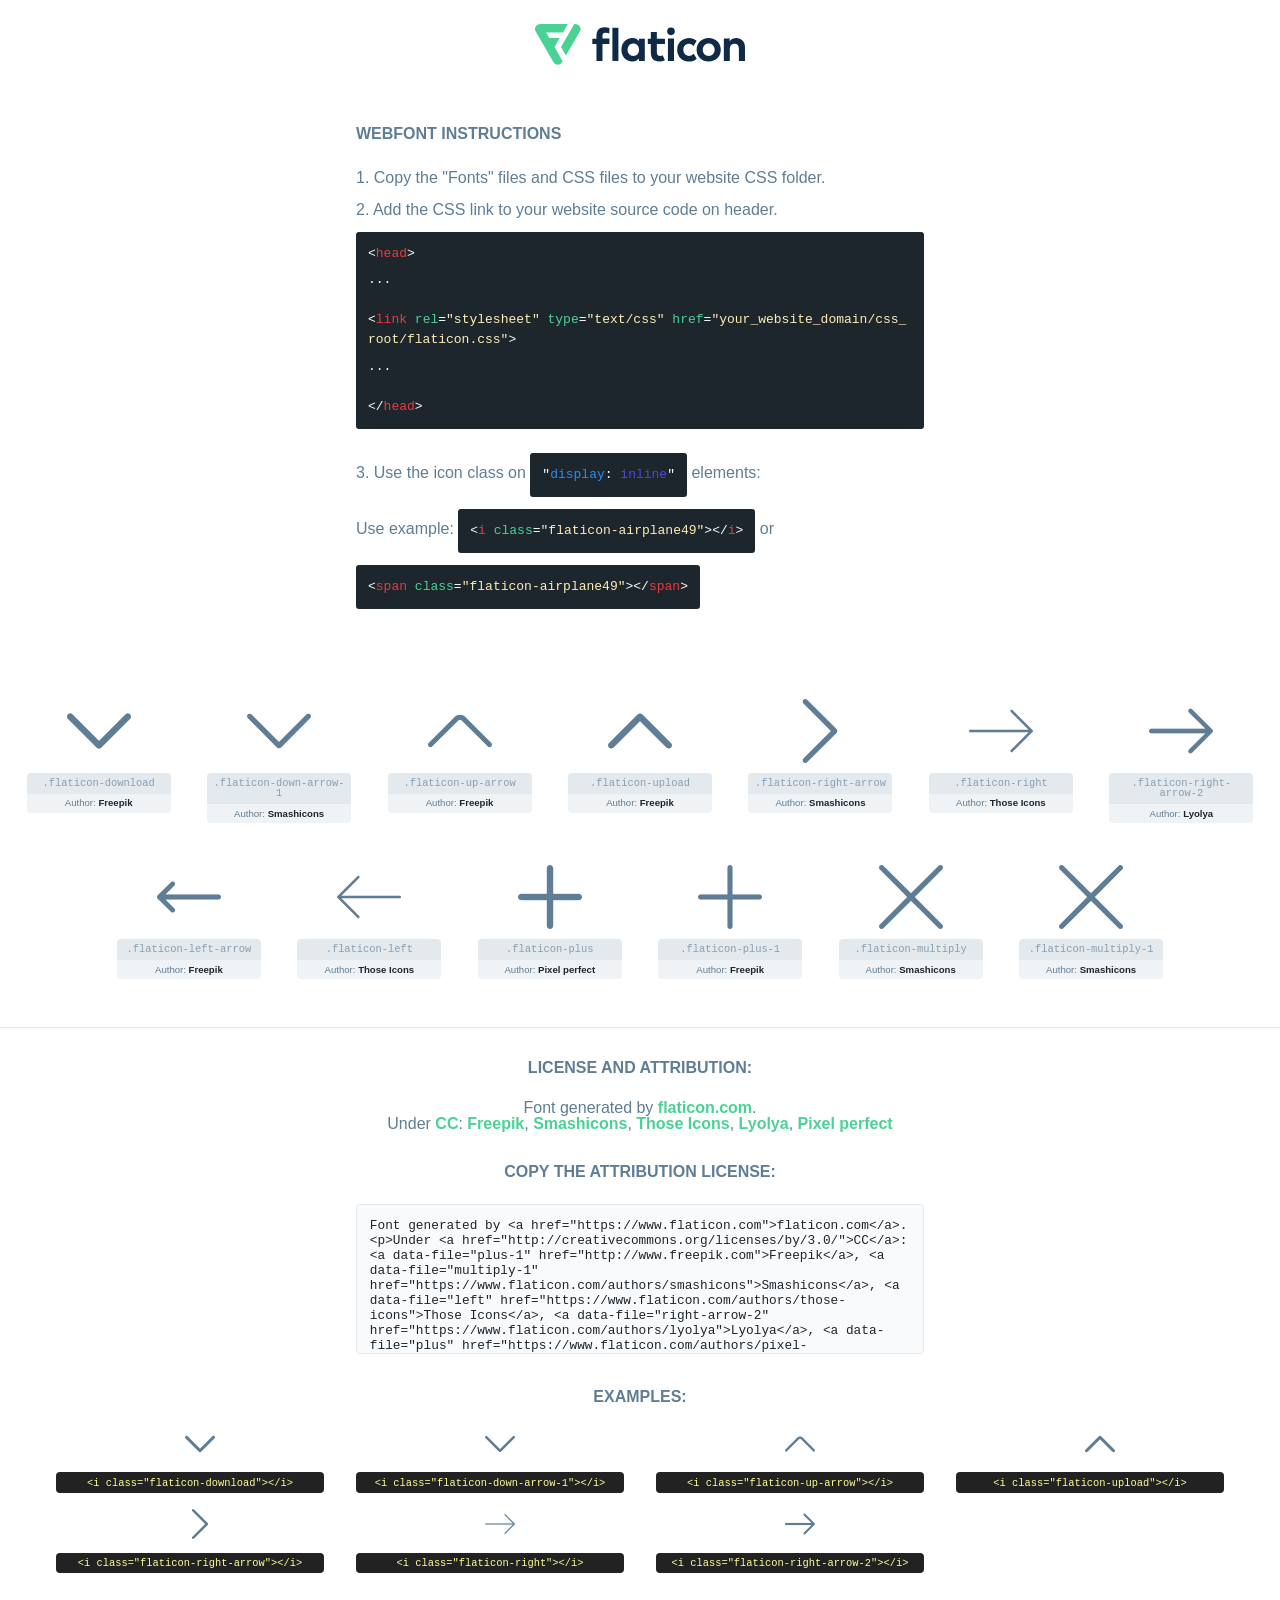
<file: assets/fonts/custom/flaticon.html>
<!DOCTYPE html>
<html lang="en">
<head>
    <title>Flaticon Webfont</title>
    <link rel="stylesheet" type="text/css" href="flaticon.css"/>
    <meta charset="UTF-8">
    <style>
        html, body, div, span, applet, object, iframe,
        h1, h2, h3, h4, h5, h6, p, blockquote, pre,
        a, abbr, acronym, address, big, cite, code,
        del, dfn, em, img, ins, kbd, q, s, samp,
        small, strike, strong, sub, sup, tt, var,
        b, u, i, center,
        dl, dt, dd, ol, ul, li,
        fieldset, form, label, legend,
        table, caption, tbody, tfoot, thead, tr, th, td,
        article, aside, canvas, details, embed,
        figure, figcaption, footer, header, hgroup,
        menu, nav, output, ruby, section, summary,
        time, mark, audio, video {
            margin: 0;
            padding: 0;
            border: 0;
            font-size: 100%;
            font: inherit;
            vertical-align: baseline;
        }

        /* HTML5 display-role reset for older browsers */
        article, aside, details, figcaption, figure,
        footer, header, hgroup, menu, nav, section {
            display: block;
        }

        body {
            line-height: 1;
        }

        ol, ul {
            list-style: none;
        }

        blockquote, q {
            quotes: none;
        }

        blockquote:before, blockquote:after,
        q:before, q:after {
            content: '';
            content: none;
        }

        table {
            border-collapse: collapse;
            border-spacing: 0;
        }

        body {
            font-family: Helvetica, Arial, sans-serif;
            font-size: 16px;
            color: #5f7d95;
        }

        a {
            color: #4AD295;
            font-weight: bold;
            text-decoration: none;
        }

        * {
            -moz-box-sizing: border-box;
            -webkit-box-sizing: border-box;
            box-sizing: border-box;
            margin: 0;
            padding: 0;
        }

        [class^="flaticon-"]:before, [class*=" flaticon-"]:before, [class^="flaticon-"]:after, [class*=" flaticon-"]:after {
            font-family: Flaticon;
            font-size: 30px;
            font-style: normal;
            margin-left: 20px;
            color: #333;
        }

        .wrapper {
            max-width: 600px;
            margin: auto;
            padding: 0 1em;
        }

        .title {
            margin-bottom: 24px;
            text-transform: uppercase;
            font-weight: bold;
        }

        header {
            text-align: center;
            padding: 24px;
        }

        header .logo {
            width: 210px;
            height: auto;
            border: none;
            display: inline-block;
        }

        header strong {
            font-size: 28px;
            font-weight: 500;
            vertical-align: middle;
        }

        .demo {
            margin: 2em auto;
            line-height: 1.25em;
        }

        .demo ul li {
            margin-bottom: 12px;
        }

        .demo ul li code {
            background-color: #1D262D;
            border-radius: 3px;
            padding: 12px;
            display: inline-block;
            color: #fff;
            font-family: Consolas, Monaco, Lucida Console, Liberation Mono, DejaVu Sans Mono, Bitstream Vera Sans Mono, Courier New, monospace;
            font-weight: lighter;
            margin-top: 12px;
            font-size: 13px;
            word-break: break-all;
        }

        .demo ul li code .red {
            color: #EC3A3B;
        }

        .demo ul li code .green {
            color: #4AD295;
        }

        .demo ul li code .yellow {
            color: #FFEEB6;
        }

        .demo ul li code .blue {
            color: #2C8CF4;
        }

        .demo ul li code .purple {
            color: #4949E7;
        }

        .demo ul li code .dots {
            margin-top: 0.5em;
            display: block;
        }

        #glyphs {
            border-bottom: 1px solid #E3E9ED;
            padding: 2em 0;
            text-align: center;
        }

        .glyph {
            display: inline-block;
            width: 9em;
            margin: 1em;
            text-align: center;
            vertical-align: top;
            background: #FFF;
        }

        .glyph .flaticon {
            padding: 10px;
            display: block;
            font-family: "Flaticon";
            font-size: 64px;
            line-height: 1;
        }

        .glyph .flaticon:before {
            font-size: 64px;
            color: #5f7d95;
            margin-left: 0;
        }

        .class-name {
            font-size: 0.65em;
            background-color: #E3E9ED;
            color: #869FB2;
            border-radius: 4px 4px 0 0;
            padding: 0.5em;
            font-family: Consolas, Monaco, Lucida Console, Liberation Mono, DejaVu Sans Mono, Bitstream Vera Sans Mono, Courier New, monospace;
        }

        .author-name {
            font-size: 0.6em;
            background-color: #EFF3F6;
            border-top: 0;
            border-radius: 0 0 4px 4px;
            padding: 0.5em;
        }

        .author-name a {
            color: #1D262D;
        }

        .class-name:last-child {
            font-size: 10px;
            color: #888;
        }

        .class-name:last-child a {
            font-size: 10px;
            color: #555;
        }

        .glyph > input {
            display: block;
            width: 100px;
            margin: 5px auto;
            text-align: center;
            font-size: 12px;
            cursor: text;
        }

        .glyph > input.icon-input {
            font-family: "Flaticon";
            font-size: 16px;
            margin-bottom: 10px;
        }

        .attribution .title {
            margin-top: 2em;
        }

        .attribution textarea {
            background-color: #F8FAFB;
            color: #1D262D;
            padding: 1em;
            border: none;
            box-shadow: none;
            border: 1px solid #E3E9ED;
            border-radius: 4px;
            resize: none;
            width: 100%;
            height: 150px;
            font-size: 0.8em;
            font-family: Consolas, Monaco, Lucida Console, Liberation Mono, DejaVu Sans Mono, Bitstream Vera Sans Mono, Courier New, monospace;
            -webkit-appearance: none;
        }

        .attribution textarea:hover {
            border-color: #CFD9E0;
        }

        .attribution textarea:focus {
            border-color: #4AD295;
        }

        .iconsuse {
            margin: 2em auto;
            text-align: center;
            max-width: 1200px;
        }

        .iconsuse:after {
            content: '';
            display: table;
            clear: both;
        }

        .iconsuse .image {
            float: left;
            width: 25%;
            padding: 0 1em;
        }

        .iconsuse .image p {
            margin-bottom: 1em;
        }

        .iconsuse .image span {
            display: block;
            font-size: 0.65em;
            background-color: #222;
            color: #fff;
            border-radius: 4px;
            padding: 0.5em;
            color: #FFFF99;
            margin-top: 1em;
            font-family: Consolas, Monaco, Lucida Console, Liberation Mono, DejaVu Sans Mono, Bitstream Vera Sans Mono, Courier New, monospace;
        }

        .flaticon:before {
            color: #5f7d95;
        }

        #footer {
            text-align: center;
            background-color: #1D262D;
            color: #869FB2;
            padding: 12px;
            font-size: 14px;
        }

        #footer a {
            font-weight: normal;
        }

        @media (max-width: 960px) {
            .iconsuse .image {
                width: 50%;
            }
        }

        .preview {
            width: 100px;
            display: inline-block;
            margin: 10px;
        }

        .preview .inner {
            display: inline-block;
            width: 100%;
            text-align: center;
            background: #f5f5f5;
            -webkit-border-radius: 3px 3px 0 0;
            -moz-border-radius: 3px 3px 0 0;
            border-radius: 3px 3px 0 0;
        }

        .preview .inner  {
            line-height: 85px;
            font-size: 40px;
            color: #333;
        }

        .label {
            display: inline-block;
            width: 100%;
            box-sizing: border-box;
            padding: 5px;
            font-size: 10px;
            font-family: Monaco, monospace;
            color: #666;
            white-space: nowrap;
            overflow: hidden;
            text-overflow: ellipsis;
            background: #ddd;
            -webkit-border-radius: 0 0 3px 3px;
            -moz-border-radius: 0 0 3px 3px;
            border-radius: 0 0 3px 3px;
            color: #666;
        }
    </style>
</head>
<body>
    <header>
        <a href="https://www.flaticon.com/" target="_blank" class="logo">
            <svg xmlns="http://www.w3.org/2000/svg" viewBox="0 0 394.3 76.5">
                <path d="M156.6,69.4H145.3V7.1h11.3Z" style="fill:#0e2a47"/>
                <path d="M206.2,69.4h-11V64.8a15.4,15.4,0,0,1-12.6,5.7c-11.6,0-20.3-9.5-20.3-22.1s8.8-22.1,20.3-22.1a15.4,15.4,0,0,1,12.6,5.8V27.5h11Zm-32.4-21c0,6.4,4.2,11.6,10.8,11.6s10.8-4.9,10.8-11.6-4.4-11.6-10.8-11.6S173.9,42,173.9,48.4Z"
                      style="fill:#0e2a47"/>
                <path d="M262.5,13.7a7.2,7.2,0,0,1-14.4,0,7.2,7.2,0,1,1,14.4,0ZM261,69.4H249.6v-42H261Z"
                      style="fill:#0e2a47"/>
                <path id="_Trazado_" data-name="&lt;Trazado&gt;"
                      d="M139.6,17.8a16.6,16.6,0,0,0-8-1.4c-3.2.4-4.9,2-4.9,5.9v5.1h13V37.5h-13v32H115.4v-32h-7.8v-10h7.8V22.2c0-9.9,5.2-16.3,15-16.3a23.4,23.4,0,0,1,9.3,1.8Z"
                      style="fill:#0e2a47"/>
                <path d="M235.1,60c-3.5,0-6.3-1.9-6.3-7.1V37.5H244v-10H228.8V15H217.5V27.5h-5.7v10h5.7V53.7c0,10.9,5.3,16.8,15.7,16.8A22.9,22.9,0,0,0,244,68l-4.3-9.1A12.3,12.3,0,0,1,235.1,60Z"
                      style="fill:#0e2a47"/>
                <path d="M348.9,48.4c0,12.6-9.7,22.1-22.7,22.1s-22.7-9.4-22.7-22.1,9.6-22.1,22.7-22.1S348.9,35.8,348.9,48.4Zm-33.9,0c0,6.8,4.8,11.6,11.1,11.6s11.2-4.8,11.2-11.6-4.8-11.6-11.2-11.6S315.1,41.6,315.1,48.4Z"
                      style="fill:#0e2a47"/>
                <path d="M394.3,42.7V69.4H382.9V46.3c0-6.1-3-9.4-8.2-9.4s-8.9,3.2-8.9,9.5v23H354.6v-42h11v4.9c3-4.5,7.6-6.1,12.3-6.1C387.5,26.3,394.3,33,394.3,42.7Z"
                      style="fill:#0e2a47"/>
                <path d="M298,55.7h0a12.4,12.4,0,0,1-8.2,4.2h-.9l-1.8-.2a10,10,0,0,1-7.4-5.6,13.2,13.2,0,0,1-1.2-5.8,13,13,0,0,1,1.3-5.9,10.1,10.1,0,0,1,7.5-5.5h2.4a11.7,11.7,0,0,1,8.3,4.2l5.5-9.6a19.9,19.9,0,0,0-8.1-4.3,23.4,23.4,0,0,0-6.1-.8,25.2,25.2,0,0,0-7.5,1.1,20.9,20.9,0,0,0-8,4.6,21.9,21.9,0,0,0-6.8,16.4,21.9,21.9,0,0,0,6.7,16.3,20.9,20.9,0,0,0,8,4.6,25.2,25.2,0,0,0,7.7,1.2,23.6,23.6,0,0,0,6.2-.8,20,20,0,0,0,8.1-4.4Z"
                      style="fill:#0e2a47"/>
                <path d="M46.3,26.5H26.9L20.8,16H52.4L61.6,0H9.4A9.3,9.3,0,0,0,1.3,4.7a9.3,9.3,0,0,0,0,9.4L34.6,71.8a9.4,9.4,0,0,0,16.2,0l1.1-1.9L36.6,43.3Z"
                      style="fill:#4ad295"/>
                <path d="M84.2,4.7A9.3,9.3,0,0,0,76.1,0H73.8l-25,43.3,9.2,16L84.2,14A9.3,9.3,0,0,0,84.2,4.7Z"
                      style="fill:#4ad295"/>
            </svg>
        </a>
    </header>
    <section class="demo wrapper">

        <p class="title">Webfont Instructions</p>

        <ul>
            <li>
                <span class="num">1. </span>Copy the "Fonts" files and CSS files to your website CSS folder.
            </li>
            <li>
                <span class="num">2. </span>Add the CSS link to your website source code on header.
                <code class="big">
                    &lt;<span class="red">head</span>&gt;
                    <br/><span class="dots">...</span>
                    <br/>&lt;<span class="red">link</span> <span class="green">rel</span>=<span
                        class="yellow">"stylesheet"</span> <span class="green">type</span>=<span
                        class="yellow">"text/css"</span> <span class="green">href</span>=<span class="yellow">"your_website_domain/css_root/flaticon.css"</span>&gt;
                    <br/><span class="dots">...</span>
                    <br/>&lt;/<span class="red">head</span>&gt;
                </code>
            </li>

            <li>
                <p>
                    <span class="num">3. </span>Use the icon class on <code>"<span class="blue">display</span>:<span
                        class="purple"> inline</span>"</code> elements:
                    <br/>
                    Use example: <code>&lt;<span class="red">i</span> <span class="green">class</span>=<span class="yellow">&quot;flaticon-airplane49&quot;</span>&gt;&lt;/<span
                        class="red">i</span>&gt;</code> or <code>&lt;<span class="red">span</span> <span
                        class="green">class</span>=<span class="yellow">&quot;flaticon-airplane49&quot;</span>&gt;&lt;/<span
                        class="red">span</span>&gt;</code>
            </li>
        </ul>

    </section>
    <section id="glyphs">
            <div class="glyph">
                <i class="flaticon flaticon-download"></i>
                <div class="class-name">.flaticon-download</div>
                <div class="author-name">Author: <a data-file="download" href="http://www.freepik.com">Freepik</a> </div>
            </div>

            <div class="glyph">
                <i class="flaticon flaticon-down-arrow-1"></i>
                <div class="class-name">.flaticon-down-arrow-1</div>
                <div class="author-name">Author: <a data-file="down-arrow-1" href="https://www.flaticon.com/authors/smashicons">Smashicons</a> </div>
            </div>

            <div class="glyph">
                <i class="flaticon flaticon-up-arrow"></i>
                <div class="class-name">.flaticon-up-arrow</div>
                <div class="author-name">Author: <a data-file="up-arrow" href="http://www.freepik.com">Freepik</a> </div>
            </div>

            <div class="glyph">
                <i class="flaticon flaticon-upload"></i>
                <div class="class-name">.flaticon-upload</div>
                <div class="author-name">Author: <a data-file="upload" href="http://www.freepik.com">Freepik</a> </div>
            </div>

            <div class="glyph">
                <i class="flaticon flaticon-right-arrow"></i>
                <div class="class-name">.flaticon-right-arrow</div>
                <div class="author-name">Author: <a data-file="right-arrow" href="https://www.flaticon.com/authors/smashicons">Smashicons</a> </div>
            </div>

            <div class="glyph">
                <i class="flaticon flaticon-right"></i>
                <div class="class-name">.flaticon-right</div>
                <div class="author-name">Author: <a data-file="right" href="https://www.flaticon.com/authors/those-icons">Those Icons</a> </div>
            </div>

            <div class="glyph">
                <i class="flaticon flaticon-right-arrow-2"></i>
                <div class="class-name">.flaticon-right-arrow-2</div>
                <div class="author-name">Author: <a data-file="right-arrow-2" href="https://www.flaticon.com/authors/lyolya">Lyolya</a> </div>
            </div>

            <div class="glyph">
                <i class="flaticon flaticon-left-arrow"></i>
                <div class="class-name">.flaticon-left-arrow</div>
                <div class="author-name">Author: <a data-file="left-arrow" href="http://www.freepik.com">Freepik</a> </div>
            </div>

            <div class="glyph">
                <i class="flaticon flaticon-left"></i>
                <div class="class-name">.flaticon-left</div>
                <div class="author-name">Author: <a data-file="left" href="https://www.flaticon.com/authors/those-icons">Those Icons</a> </div>
            </div>

            <div class="glyph">
                <i class="flaticon flaticon-plus"></i>
                <div class="class-name">.flaticon-plus</div>
                <div class="author-name">Author: <a data-file="plus" href="https://www.flaticon.com/authors/pixel-perfect">Pixel perfect</a> </div>
            </div>

            <div class="glyph">
                <i class="flaticon flaticon-plus-1"></i>
                <div class="class-name">.flaticon-plus-1</div>
                <div class="author-name">Author: <a data-file="plus-1" href="http://www.freepik.com">Freepik</a> </div>
            </div>

            <div class="glyph">
                <i class="flaticon flaticon-multiply"></i>
                <div class="class-name">.flaticon-multiply</div>
                <div class="author-name">Author: <a data-file="multiply" href="https://www.flaticon.com/authors/smashicons">Smashicons</a> </div>
            </div>

            <div class="glyph">
                <i class="flaticon flaticon-multiply-1"></i>
                <div class="class-name">.flaticon-multiply-1</div>
                <div class="author-name">Author: <a data-file="multiply-1" href="https://www.flaticon.com/authors/smashicons">Smashicons</a> </div>
            </div>

    </section>

    <section class="attribution wrapper"   style="text-align:center;">

        <div class="title">License and attribution:</div><div class="attrDiv">Font generated by <a href="https://www.flaticon.com">flaticon.com</a>. <div><p>Under <a href="http://creativecommons.org/licenses/by/3.0/">CC</a>: <a data-file="plus-1" href="http://www.freepik.com">Freepik</a>, <a data-file="multiply-1" href="https://www.flaticon.com/authors/smashicons">Smashicons</a>, <a data-file="left" href="https://www.flaticon.com/authors/those-icons">Those Icons</a>, <a data-file="right-arrow-2" href="https://www.flaticon.com/authors/lyolya">Lyolya</a>, <a data-file="plus" href="https://www.flaticon.com/authors/pixel-perfect">Pixel perfect</a></p>  </div>
        </div>
        <div class="title">Copy the Attribution License:</div>

        <textarea onclick="this.focus();this.select();">Font generated by &lt;a href=&quot;https://www.flaticon.com&quot;&gt;flaticon.com&lt;/a&gt;. <p>Under <a href="http://creativecommons.org/licenses/by/3.0/">CC</a>: <a data-file="plus-1" href="http://www.freepik.com">Freepik</a>, <a data-file="multiply-1" href="https://www.flaticon.com/authors/smashicons">Smashicons</a>, <a data-file="left" href="https://www.flaticon.com/authors/those-icons">Those Icons</a>, <a data-file="right-arrow-2" href="https://www.flaticon.com/authors/lyolya">Lyolya</a>, <a data-file="plus" href="https://www.flaticon.com/authors/pixel-perfect">Pixel perfect</a></p> 
        </textarea>

    </section>

    <section class="iconsuse">

        <div class="title">Examples:</div>
            <div class="image">
                <p>
                    <i class="flaticon flaticon-download"></i>
                    <span>&lt;i class=&quot;flaticon-download&quot;&gt;&lt;/i&gt;</span>
                </p>
            </div>
            <div class="image">
                <p>
                    <i class="flaticon flaticon-down-arrow-1"></i>
                    <span>&lt;i class=&quot;flaticon-down-arrow-1&quot;&gt;&lt;/i&gt;</span>
                </p>
            </div>
            <div class="image">
                <p>
                    <i class="flaticon flaticon-up-arrow"></i>
                    <span>&lt;i class=&quot;flaticon-up-arrow&quot;&gt;&lt;/i&gt;</span>
                </p>
            </div>
            <div class="image">
                <p>
                    <i class="flaticon flaticon-upload"></i>
                    <span>&lt;i class=&quot;flaticon-upload&quot;&gt;&lt;/i&gt;</span>
                </p>
            </div>
            <div class="image">
                <p>
                    <i class="flaticon flaticon-right-arrow"></i>
                    <span>&lt;i class=&quot;flaticon-right-arrow&quot;&gt;&lt;/i&gt;</span>
                </p>
            </div>
            <div class="image">
                <p>
                    <i class="flaticon flaticon-right"></i>
                    <span>&lt;i class=&quot;flaticon-right&quot;&gt;&lt;/i&gt;</span>
                </p>
            </div>
            <div class="image">
                <p>
                    <i class="flaticon flaticon-right-arrow-2"></i>
                    <span>&lt;i class=&quot;flaticon-right-arrow-2&quot;&gt;&lt;/i&gt;</span>
                </p>
            </div>
            <div class="image">
                <p>
                    <i
</file>
<file: assets/fonts/custom/flaticon.css>
@font-face {
    font-family: "flaticon";
    src: url("./flaticon.ttf?c2d6ac80da2d203a8f83277257c91a60") format("truetype"), url("./flaticon.woff?c2d6ac80da2d203a8f83277257c91a60") format("woff"), url("./flaticon.woff2?c2d6ac80da2d203a8f83277257c91a60") format("woff2"), url("./flaticon.eot?c2d6ac80da2d203a8f83277257c91a60#iefix") format("embedded-opentype"), url("./flaticon.svg?c2d6ac80da2d203a8f83277257c91a60#flaticon") format("svg");
}

i[class^="flaticon-"]:before,
i[class*=" flaticon-"]:before {
    font-family: flaticon !important;
    font-style: normal;
    font-weight: normal !important;
    font-variant: normal;
    text-transform: none;
    line-height: 1;
    -webkit-font-smoothing: antialiased;
    -moz-osx-font-smoothing: grayscale;
}

.flaticon-download:before {
    content: "\f101";
}

.flaticon-down-arrow-1:before {
    content: "\f102";
}

.flaticon-up-arrow:before {
    content: "\f103";
}

.flaticon-upload:before {
    content: "\f104";
}

.flaticon-right-arrow:before {
    content: "\f105";
}

.flaticon-right:before {
    content: "\f106";
}

.flaticon-right-arrow-2:before {
    content: "\f107";
}

.flaticon-left-arrow:before {
    content: "\f108";
}

.flaticon-left:before {
    content: "\f109";
}

.flaticon-plus:before {
    content: "\f10a";
}

.flaticon-plus-1:before {
    content: "\f10b";
}

.flaticon-multiply:before {
    content: "\f10c";
}

.flaticon-multiply-1:before {
    content: "\f10d";
}
</file>
